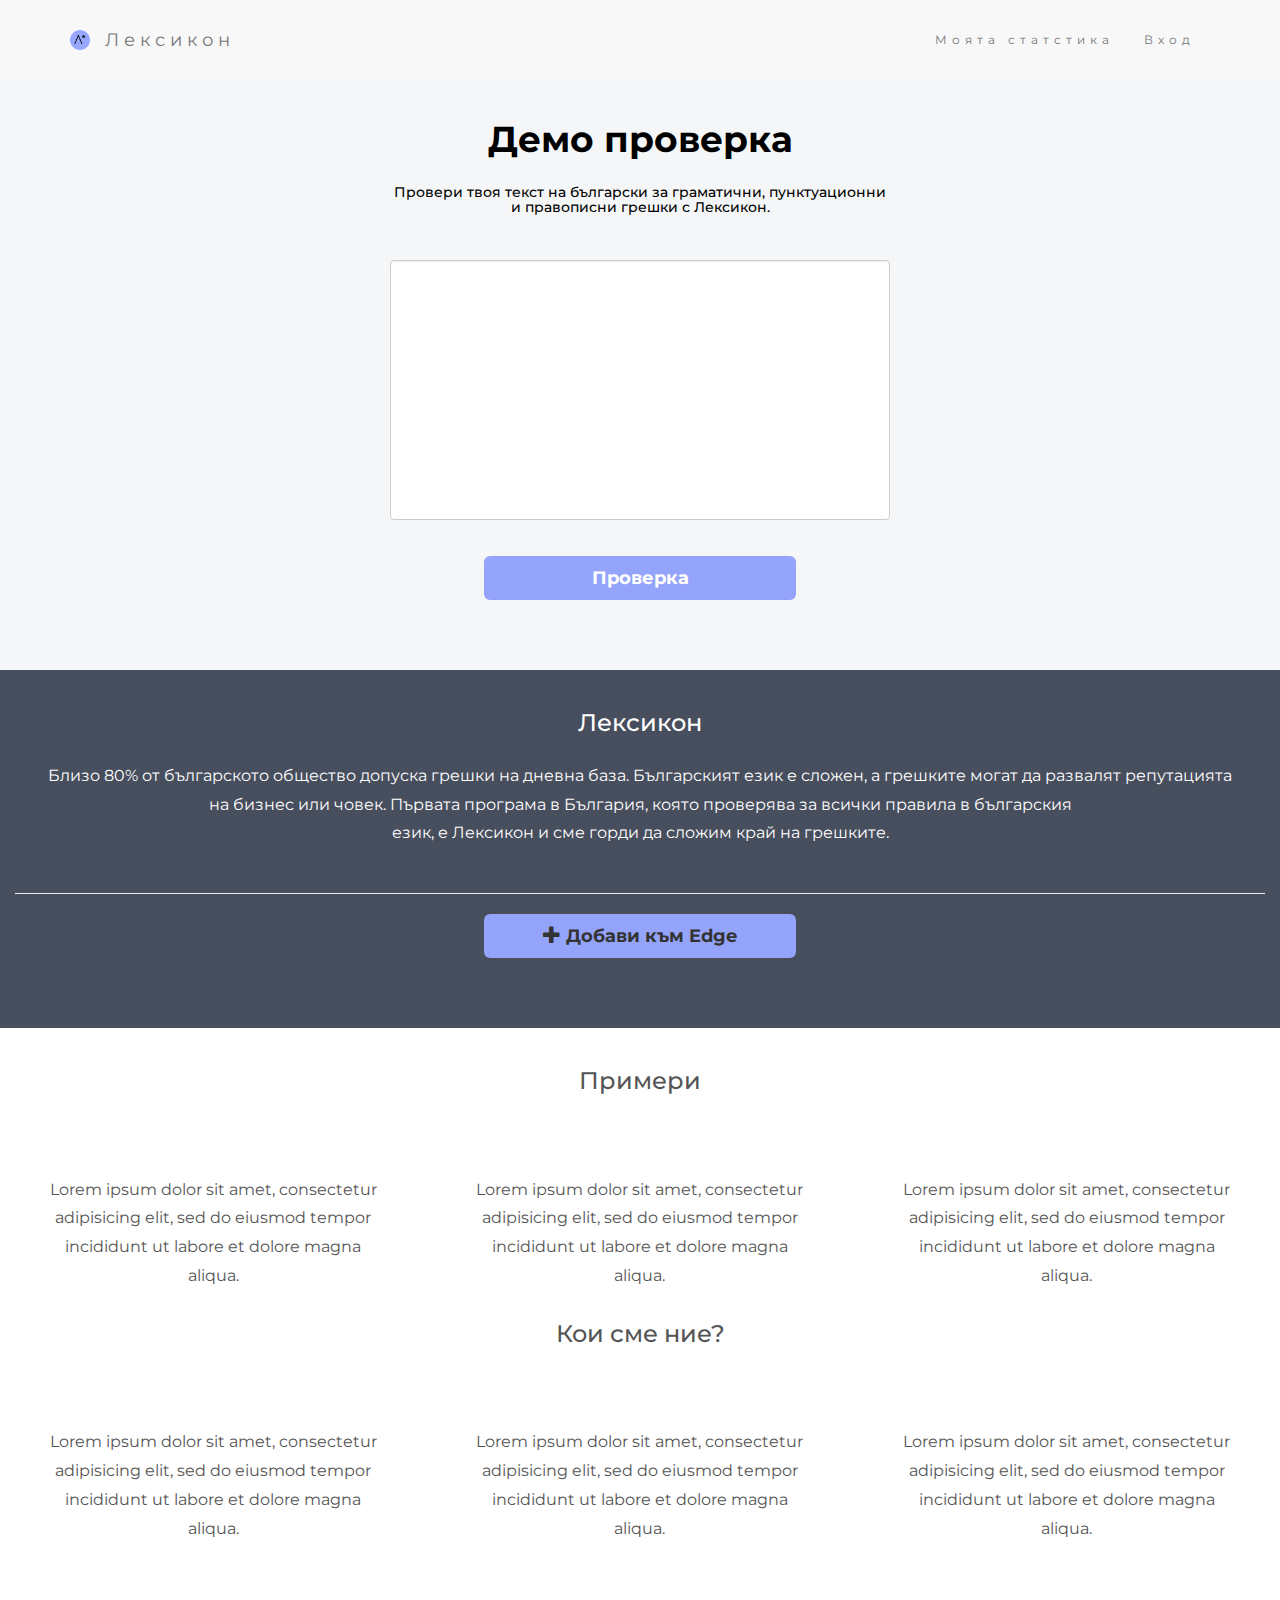
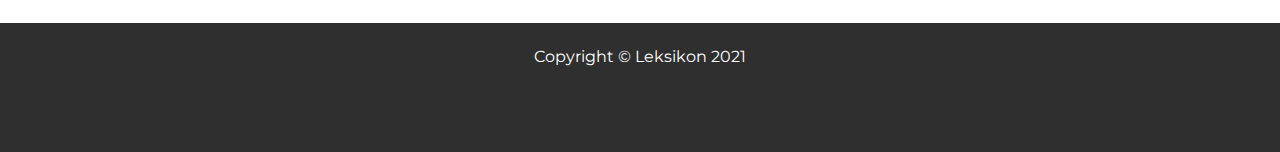
<file: index.html>
<!DOCTYPE html>
<html lang="en">
<head>
  <!-- Theme Made By www.w3schools.com - No Copyright -->
  <title>Лексикон</title>
  <meta charset="utf-8">
  <meta name="viewport" content="width=device-width, initial-scale=1">
  <link rel="icon" type="image/x-icon" href="assets/img/favicon.ico">
  <link rel="stylesheet" href="https://maxcdn.bootstrapcdn.com/bootstrap/3.4.1/css/bootstrap.min.css">
  <link href="https://fonts.googleapis.com/css?family=Montserrat" rel="stylesheet">
  <script src="https://ajax.googleapis.com/ajax/libs/jquery/3.5.1/jquery.min.js"></script>
  <script src="https://maxcdn.bootstrapcdn.com/bootstrap/3.4.1/js/bootstrap.min.js"></script>
  <script src="js/scripts.js"></script>
  <link href="css/styles.css" rel="stylesheet" />
</head>
<body>

<!-- Navbar -->
<nav class="navbar navbar-default">
    
  <div class="container">
    <div class="navbar-header">
      <button type="button" class="navbar-toggle" data-toggle="collapse" data-target="#myNavbar">
        <span class="icon-bar"></span>
        <span class="icon-bar"></span>
        <span class="icon-bar"></span>                        
      </button>
      <img class="navbar-brand icon" src="assets/img/logo.png" alt="main">
      <a class="navbar-brand" href="#">Лексикон</a>
    </div>
    <div class="collapse navbar-collapse" id="myNavbar">
      <ul class="nav navbar-nav navbar-right">
      
        <li><a href="#">Моята статстика</a></li>
        <li><a href="#">Вход</a></li>
      </ul>
    </div>
  </div>
</nav>

<!-- First Container -->
<div class="container-fluid bg-1 text-center">
  <h1 class="tlt margin2">Демо проверка</h3>
  <h5 class="margin">Провери твоя текст на български за граматични, пунктуационни<br> и правописни грешки с Лексикон.</h5>
  <div class="btn-area">
    <div class="test-textarea">
        <div class="form-control" spellcheck="false" autocapitalize="off"  contenteditable="true" id="exampleFormControlTextarea1"></div>
        <!-- <textarea class="form-control" name="try" id="exampleFormControlTextarea1" placeholder="Започни да пишеш..."></textarea> -->
    </div>
  </div>
  <div class="submitBtn ">
        <div class="spinner-grow text-info" role="status" id="loadingAni">
            <span class="sr-only">Зареждане...</span>
        </div>
        <br>
        <a class="btn btn-primary js-scroll-trigger btn-lg" onclick="onSubmit()" id="submitBtn">Проверка</a>  
    </div> 
</div>

<!-- Second Container -->
<div class="container-fluid bg-2 text-center">
  <h3 class="margin2">Лексикон</h3>
  <p class="margin">Близо 80% от българското общество допуска грешки на дневна база. Българският език е сложен, а грешките могат да развалят репутацията на бизнес или човек. Първата програма в България, която проверява за всички правила в българския<br> език, е Лексикон и сме горди да сложим край на грешките. </p>
  <hr>
  <a href="#" class="btn btn-default btn-lg">
    <span class="glyphicon glyphicon-plus"></span>  Добави към Edge
  </a>
</div>

<!-- Third Container (Grid) -->
<div class="container-fluid bg-3 text-center">    
  <h3 class="margin">Примери</h3><br>
  <div class="row">
    <div class="col-sm-4">
      <p>Lorem ipsum dolor sit amet, consectetur adipisicing elit, sed do eiusmod tempor incididunt ut labore et dolore magna aliqua.</p>
      <!-- <img src="birds1.jpg" class="img-responsive margin" style="width:100%" alt="Image"> -->
    </div>
    <div class="col-sm-4"> 
      <p>Lorem ipsum dolor sit amet, consectetur adipisicing elit, sed do eiusmod tempor incididunt ut labore et dolore magna aliqua.</p>
      <!-- <img src="birds2.jpg" class="img-responsive margin" style="width:100%" alt="Image"> -->
    </div>
    <div class="col-sm-4"> 
      <p>Lorem ipsum dolor sit amet, consectetur adipisicing elit, sed do eiusmod tempor incididunt ut labore et dolore magna aliqua.</p>
      <!-- <img src="birds3.jpg" class="img-responsive margin" style="width:100%" alt="Image"> -->
    </div>
  </div>
  <h3 class="margin">Кои сме ние?</h3><br>
  <div class="row">
    <div class="col-sm-4">
      <p>Lorem ipsum dolor sit amet, consectetur adipisicing elit, sed do eiusmod tempor incididunt ut labore et dolore magna aliqua.</p>
      <!-- <img src="birds1.jpg" class="img-responsive margin" style="width:100%" alt="Image"> -->
    </div>
    <div class="col-sm-4"> 
      <p>Lorem ipsum dolor sit amet, consectetur adipisicing elit, sed do eiusmod tempor incididunt ut labore et dolore magna aliqua.</p>
      <!-- <img src="birds2.jpg" class="img-responsive margin" style="width:100%" alt="Image"> -->
    </div>
    <div class="col-sm-4"> 
      <p>Lorem ipsum dolor sit amet, consectetur adipisicing elit, sed do eiusmod tempor incididunt ut labore et dolore magna aliqua.</p>
      <!-- <img src="birds3.jpg" class="img-responsive margin" style="width:100%" alt="Image"> -->
    </div>
  </div>
</div>

<!-- Footer -->
<footer class="container-fluid bg-4 text-center">
  <p>Copyright © Leksikon 2021</a></p> 
</footer>

</body>
</html>
</file>
<file: css/styles.css>
@charset "UTF-8";

/* #94a4fb */

.test-textarea{
  margin: auto; 
  text-align: left !important;
  /* text-align: center; */
  width: 40%;
  height: 260px;
}

.form-control {
  resize: none;
  width: 100% !important;
  height: 100% !important;
}

.btn-area {
  margin: auto; 
  position: relative;
}

.btn {
  border: none;
  font-weight: bold;
  background-color: #94a4fb;
  width: 25%;
}


h1 {
  font-weight: bold;
}

body {
  font: 20px Montserrat, sans-serif;
  line-height: 1.8;
  color: #ffffff;
}
p {
  font-size: 16px;
  padding-left: 30px;
  padding-right: 30px;
}
.margin {margin-bottom: 45px;}
.margin2 {margin-bottom: 25px;}
.bg-1 { 
  background-color: #f5f6f7; /* Green */
  color: #000000;
}
.bg-2 { 
  background-color: #474e5d; /* Dark Blue */
  color: #ffffff;
}
.bg-3 { 
  background-color: #ffffff; /* White */
  color: #555555;
}
.bg-4 { 
  background-color: #2f2f2f; /* Black Gray */
  color: #fff;
}
.container-fluid {
  padding-top: 20px;
  padding-bottom: 70px;
}
.navbar {
  padding-top: 15px;
  padding-bottom: 15px;
  border: 0;
  border-radius: 0;
  margin-bottom: 0;
  font-size: 12px;
  letter-spacing: 5px;
}
.navbar-nav  li a:hover {
  color: #94a4fb !important;
}
</file>
